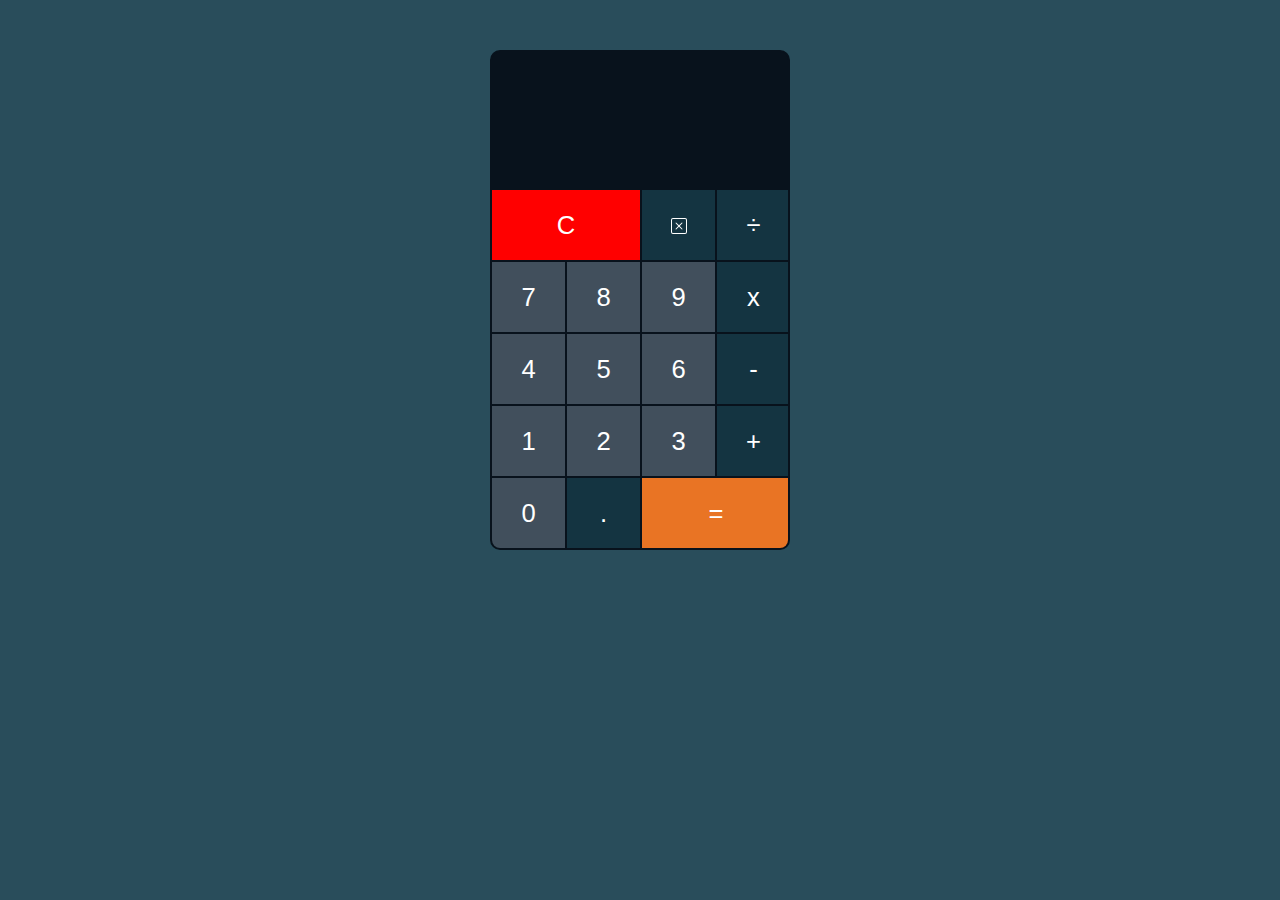
<file: Calculator/index.html>
<!DOCTYPE html>
<html lang="en">
<head>
    <meta charset="UTF-8">
    <meta name="viewport" content="width=device-width, initial-scale=1.0">
    <link rel="stylesheet" href="style.css">
    <title>Calculator</title>
</head>
<body>
    <div class="container">
        <div class="text-side">
            <p class="currentNum"></p>
        </div>
        <div class="button-side">
            <button class="btn operation clear">C</button>
            <button class="btn operation deleteButton">
                <svg xmlns="http://www.w3.org/2000/svg" width="16" height="16" fill="currentColor" class="bi bi-x-square" viewBox="0 0 16 16">
                    <path d="M14 1a1 1 0 0 1 1 1v12a1 1 0 0 1-1 1H2a1 1 0 0 1-1-1V2a1 1 0 0 1 1-1h12zM2 0a2 2 0 0 0-2 2v12a2 2 0 0 0 2 2h12a2 2 0 0 0 2-2V2a2 2 0 0 0-2-2H2z"/>
                    <path d="M4.646 4.646a.5.5 0 0 1 .708 0L8 7.293l2.646-2.647a.5.5 0 0 1 .708.708L8.707 8l2.647 2.646a.5.5 0 0 1-.708.708L8 8.707l-2.646 2.647a.5.5 0 0 1-.708-.708L7.293 8 4.646 5.354a.5.5 0 0 1 0-.708z"/>
                </svg>
            </button>
            <button class="btn operation">÷</button>
            <button class="btn number">7</button>
            <button class="btn number">8</button>
            <button class="btn number">9</button>
            <button class="btn operation">x</button>
            <button class="btn number">4</button>
            <button class="btn number">5</button>
            <button class="btn number">6</button>
            <button class="btn operation">-</button>
            <button class="btn number">1</button>
            <button class="btn number">2</button>
            <button class="btn number">3</button>
            <button class="btn operation">+</button>
            <button class="btn number">0</button>
            <button class="btn operation">.</button>
            <button class="btn result">=</button>
        </div>
    </div>
</body>
<script src="script.js"></script>
</html>
</file>
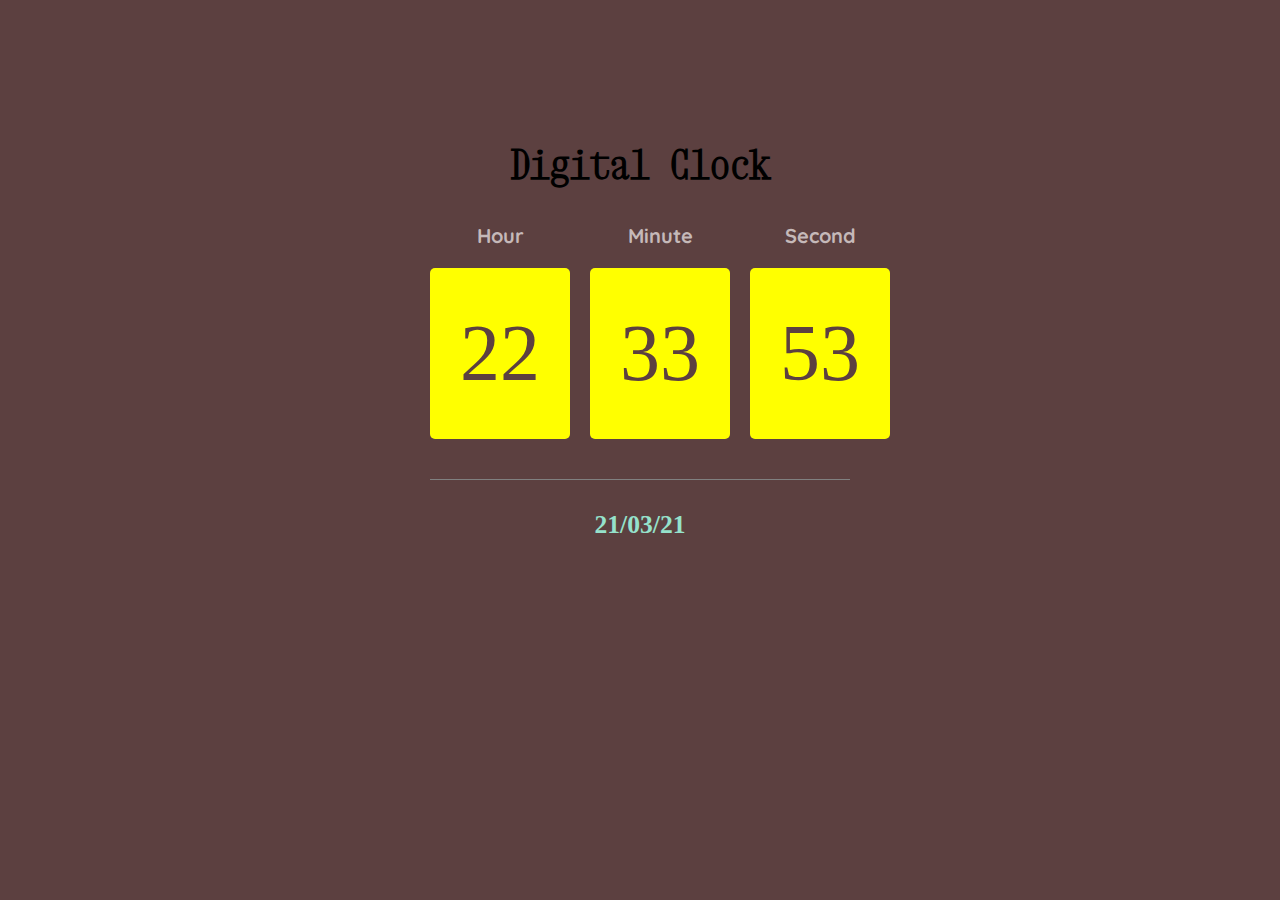
<file: Digital Clock/index.html>
<!DOCTYPE html>
<html lang="en">
<head>
    <meta charset="UTF-8">
    <meta name="viewport" content="width=device-width, initial-scale=1.0">
    <link rel="stylesheet" href="style.css">
    <title>Watch</title>
</head>
<body>
    <div class="container">
        <div class="box">
            <h2 id="title">Digital Clock</h2>
            <div class="watch">
                <div>
                    <h3>Hour</h3>
                    <div class="currentTime hour">22</div>
                </div>
                <div>
                    <h3>Minute</h3>
                    <div class="currentTime minute">33</div>
                </div>
                <div>
                    <h3>Second</h3>
                    <div class="currentTime second">53</div>
                </div>
            </div>
        </div>
        <div class="date-box">
            <h4 class="date">21/03/21</h4>
        </div>
    </div>
</body>
<script src="app.js"></script>
</html>
</file>
<file: Calculator/style.css>
* {
    margin: 0;
    padding: 0;
    box-sizing: border-box;
}

body {
    background: #294D5B;
}
button {
    cursor: pointer;
    border: none;
    outline: none;
}
.container {
    width: 300px;
    height: 500px;
    background: #08121C;

    margin-left: auto;
    margin-right: auto;
    margin-top: 50px;

    border-radius: 10px;
    position: relative;
    overflow: hidden;
    border: 2px solid #08121C;
}

/* Button Side */

.button-side {
    width: 100%;
    position: absolute;
    bottom: 0;

    display: grid;
    grid-template-columns: repeat(4, 73px);
    grid-gap: 2px;
}
.btn {
    height: 70px;
    background: #414f5c;
    color: #fff;
    font-size: 1.6rem;
    transition: 0.2s;
}
.btn:active {
    transform: scale(1.4);
    border-radius: 100%;
}
.operation {
    background: #143441;
}
.result {
    background: #E97424;
    grid-column: 3 / 5;
}

/* Text Side */

.text-side {
    position: absolute;
    width: 100%;
    height: 137px;
    top: 0;

    display: flex;
    flex-direction: column;
    justify-content: space-evenly;
    text-align: right;
    color: #fff;
    padding: 10px;
}
.currentNum{
    font-size: 2rem;
    margin-top: 20px;
}
.deleteButton{
    color: #fff;
}
.clear {
    background: red;
    grid-column: 1 / 3;
}
</file>
<file: Digital Clock/style.css>
@import url('https://fonts.googleapis.com/css2?family=Xanh+Mono:ital@1&display=swap');
@import url('https://fonts.googleapis.com/css2?family=Quicksand:wght@300&family=Xanh+Mono:ital@1&display=swap');

* {
    margin: 0;
    padding: 0;
    box-sizing: border-box;
}
body {
    background-color: rgb(92, 64, 64);
}
.container {
    max-width: 500px;
    padding: 40px;
    margin: 0 auto;
    text-align: center;
    margin-top: 100px
}
/* Watch Side */
.box {
    border-bottom: 1px solid gray;
    padding-bottom: 40px;
}
#title {
    font-size: 2.5rem;
    font-family: 'Xanh Mono', monospace;
}
.watch {
    margin-top: 35px;
    display: flex;
    align-items: center;
    justify-content: space-around;
}
.watch div h3 {
    font-size: 20px;
    color: rgb(197, 185, 185);
    margin-bottom: 20px;
    margin-right: 20px;
    font-family: 'Quicksand', sans-serif;
}
.currentTime {
    background: yellow;
    margin-right: 20px;
    border-radius: 5px;
    padding: 40px 30px;
    color: rgb(92, 64, 64);

    font-size: 80px;
}
.time:last-child {
    margin-right: 0;
}

/* Date Side */
.date-box {
    margin-top: 30px;
}
.date {
    color: rgb(149, 226, 203);
    font-size: 1.6rem;
}
</file>
